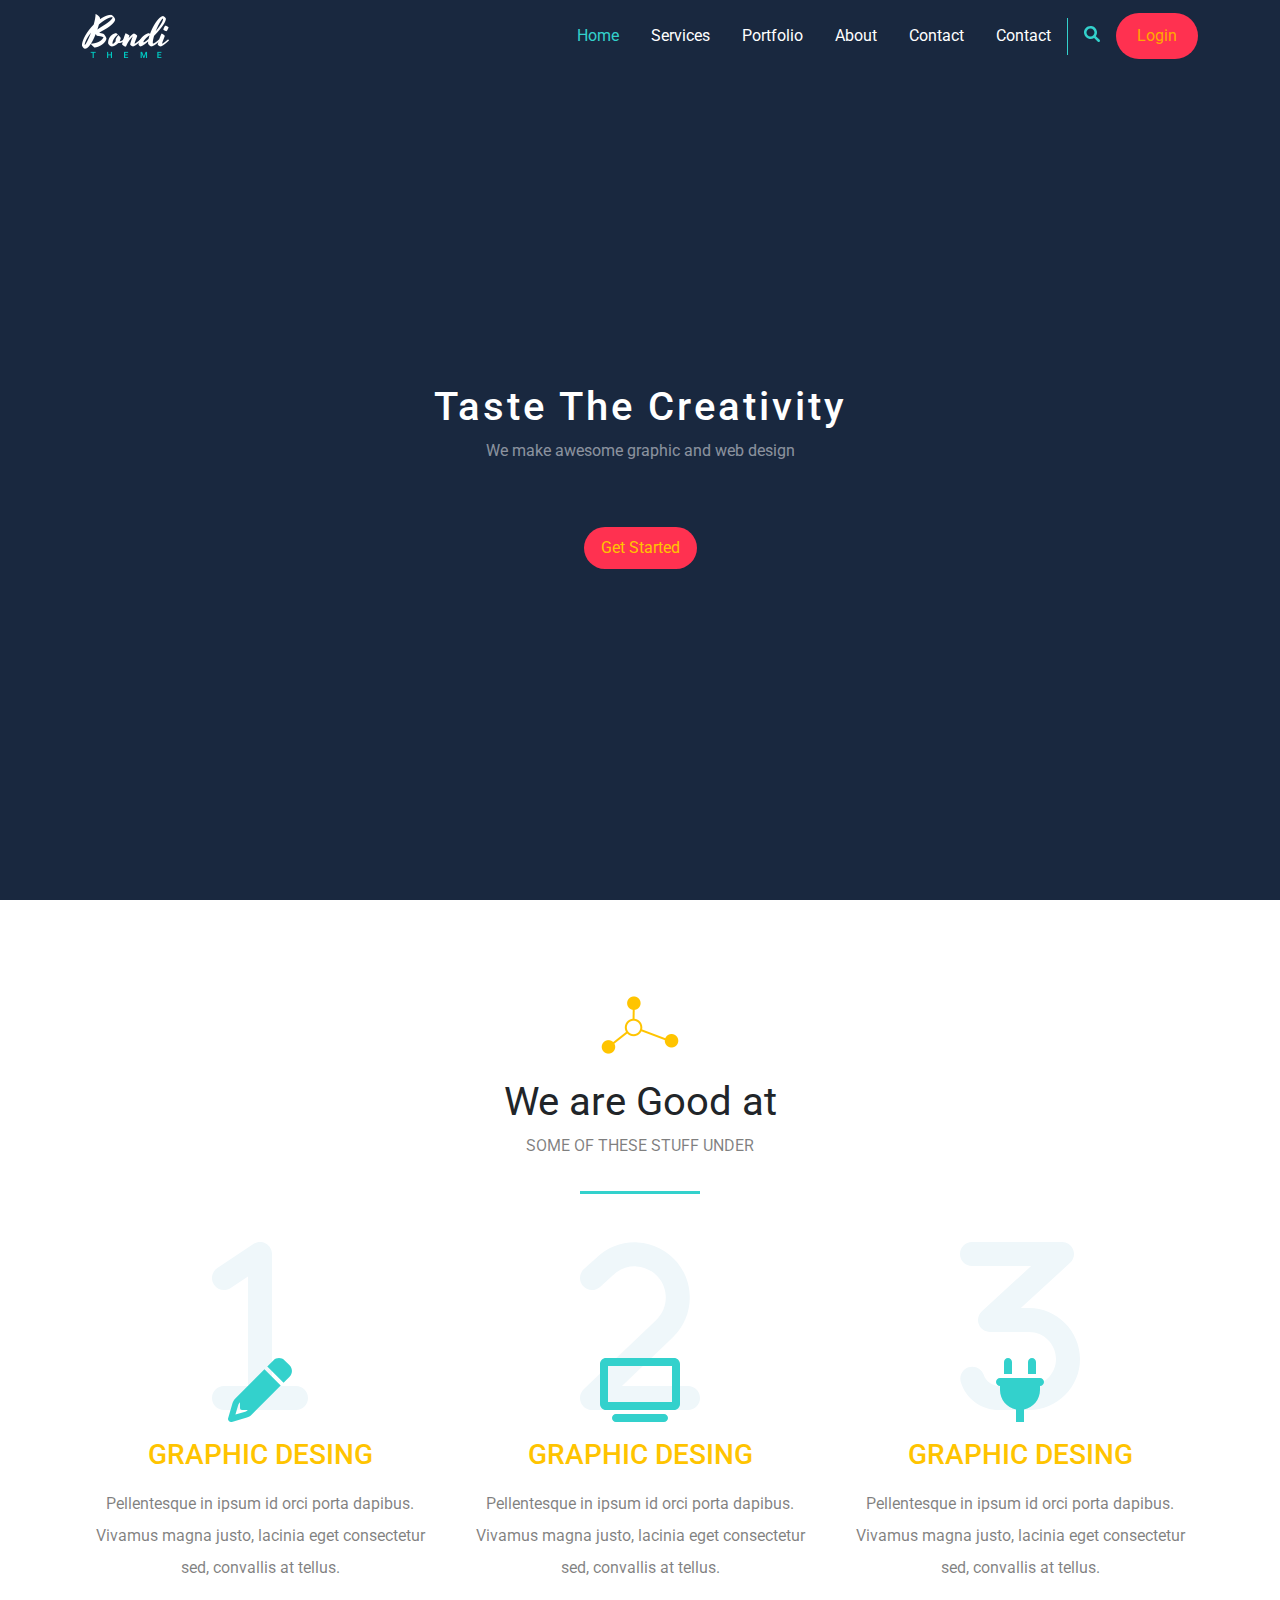
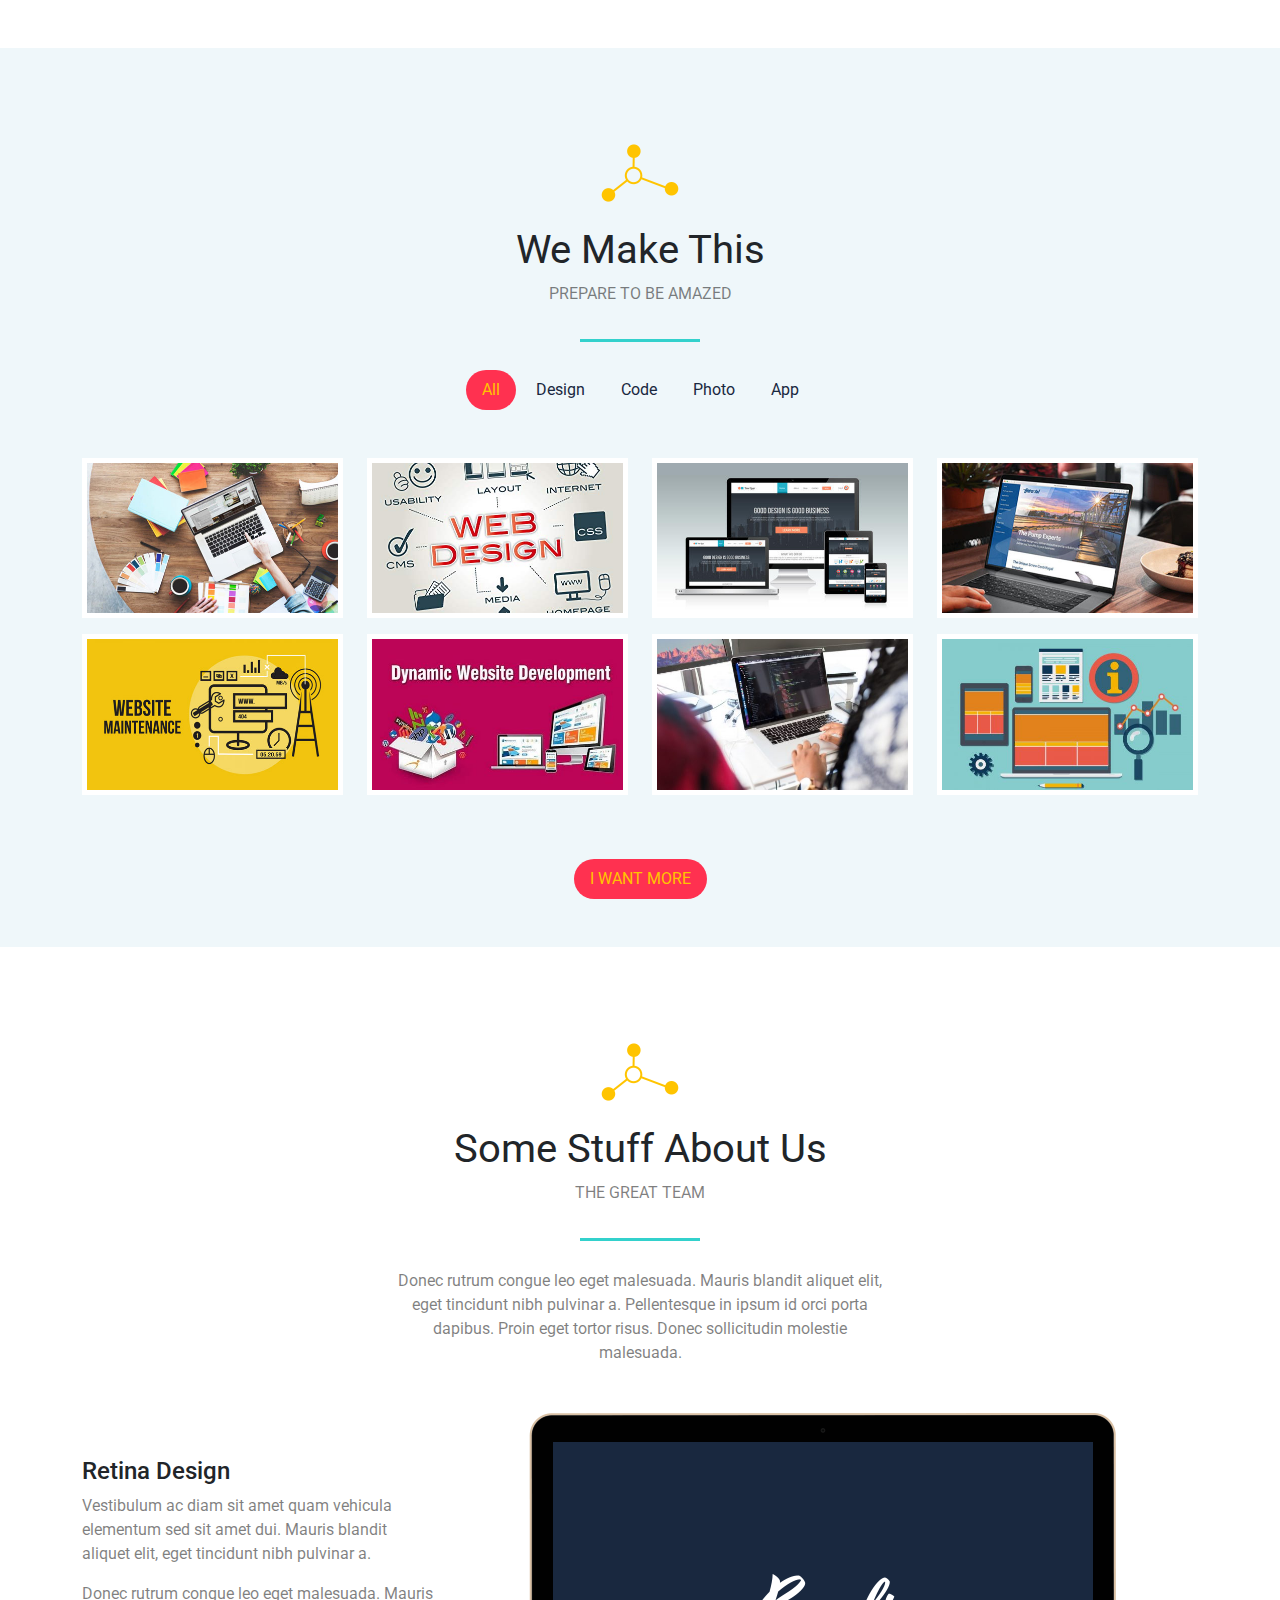
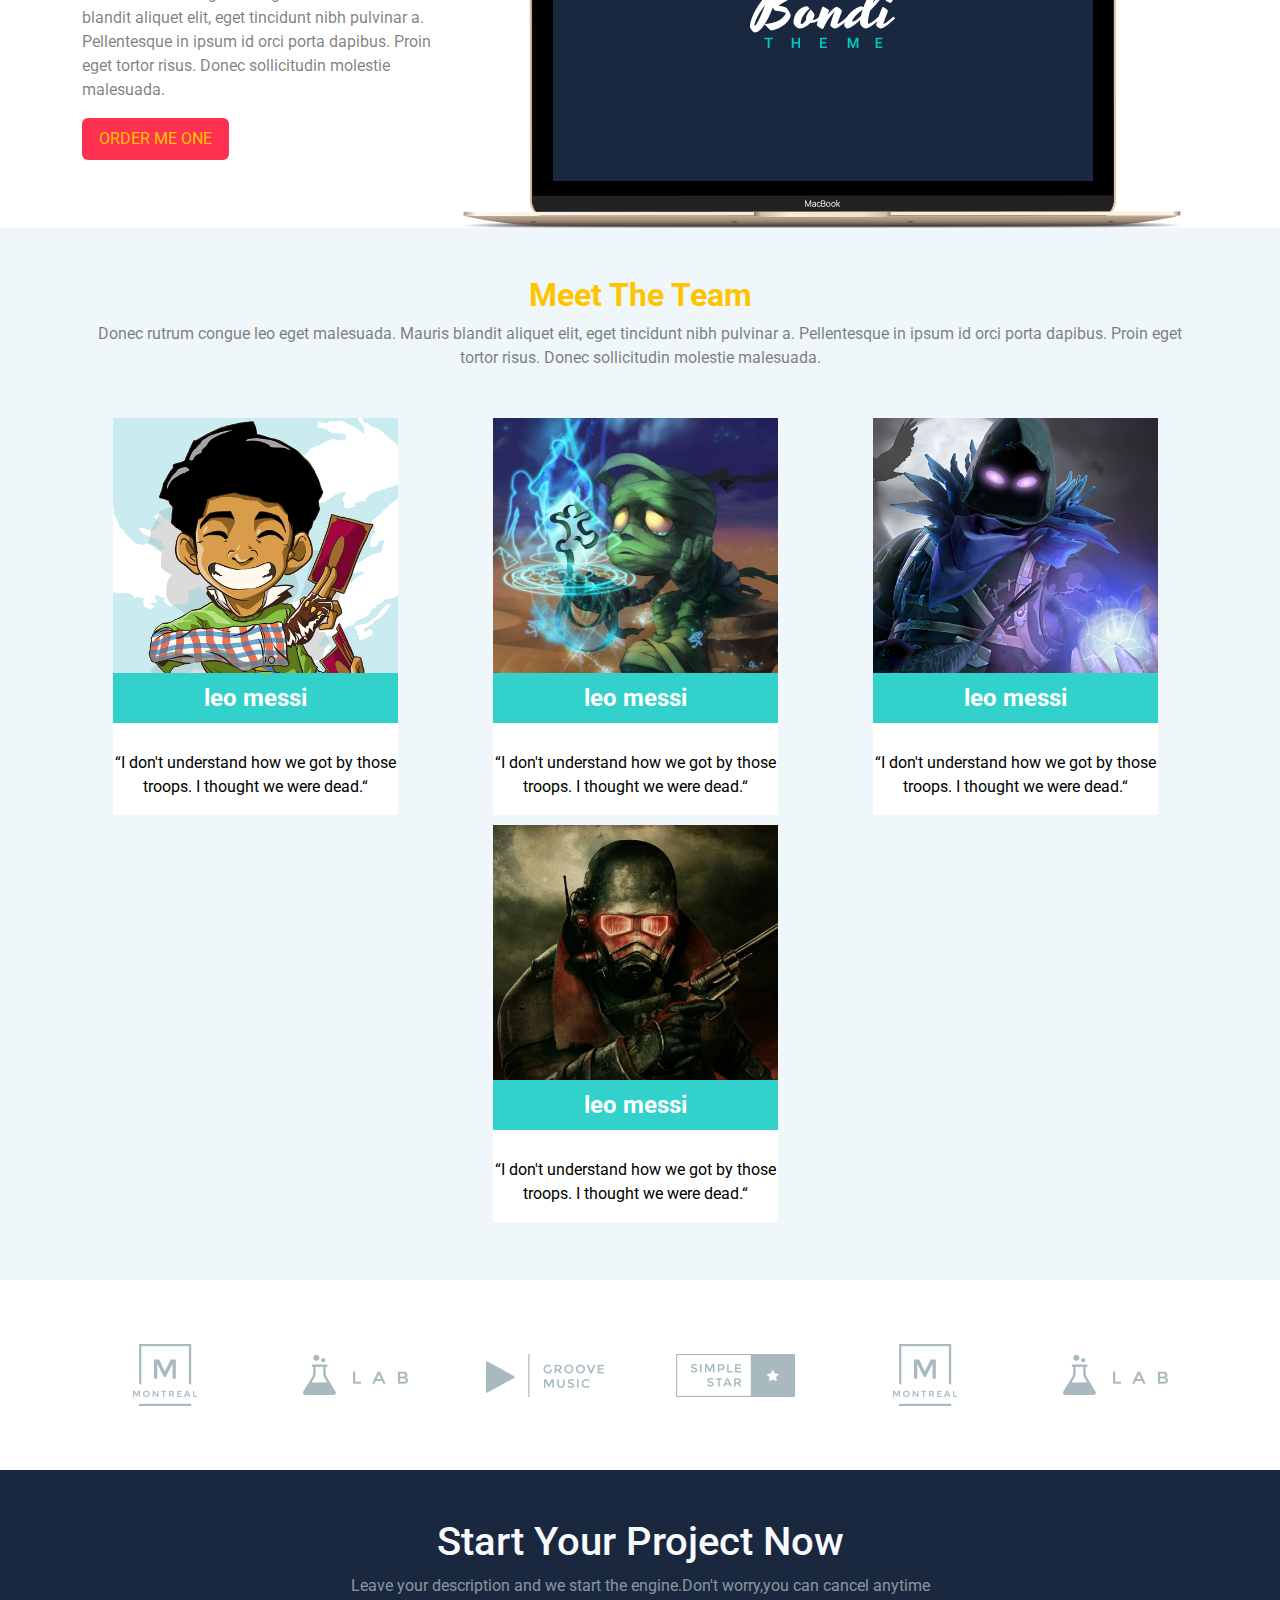
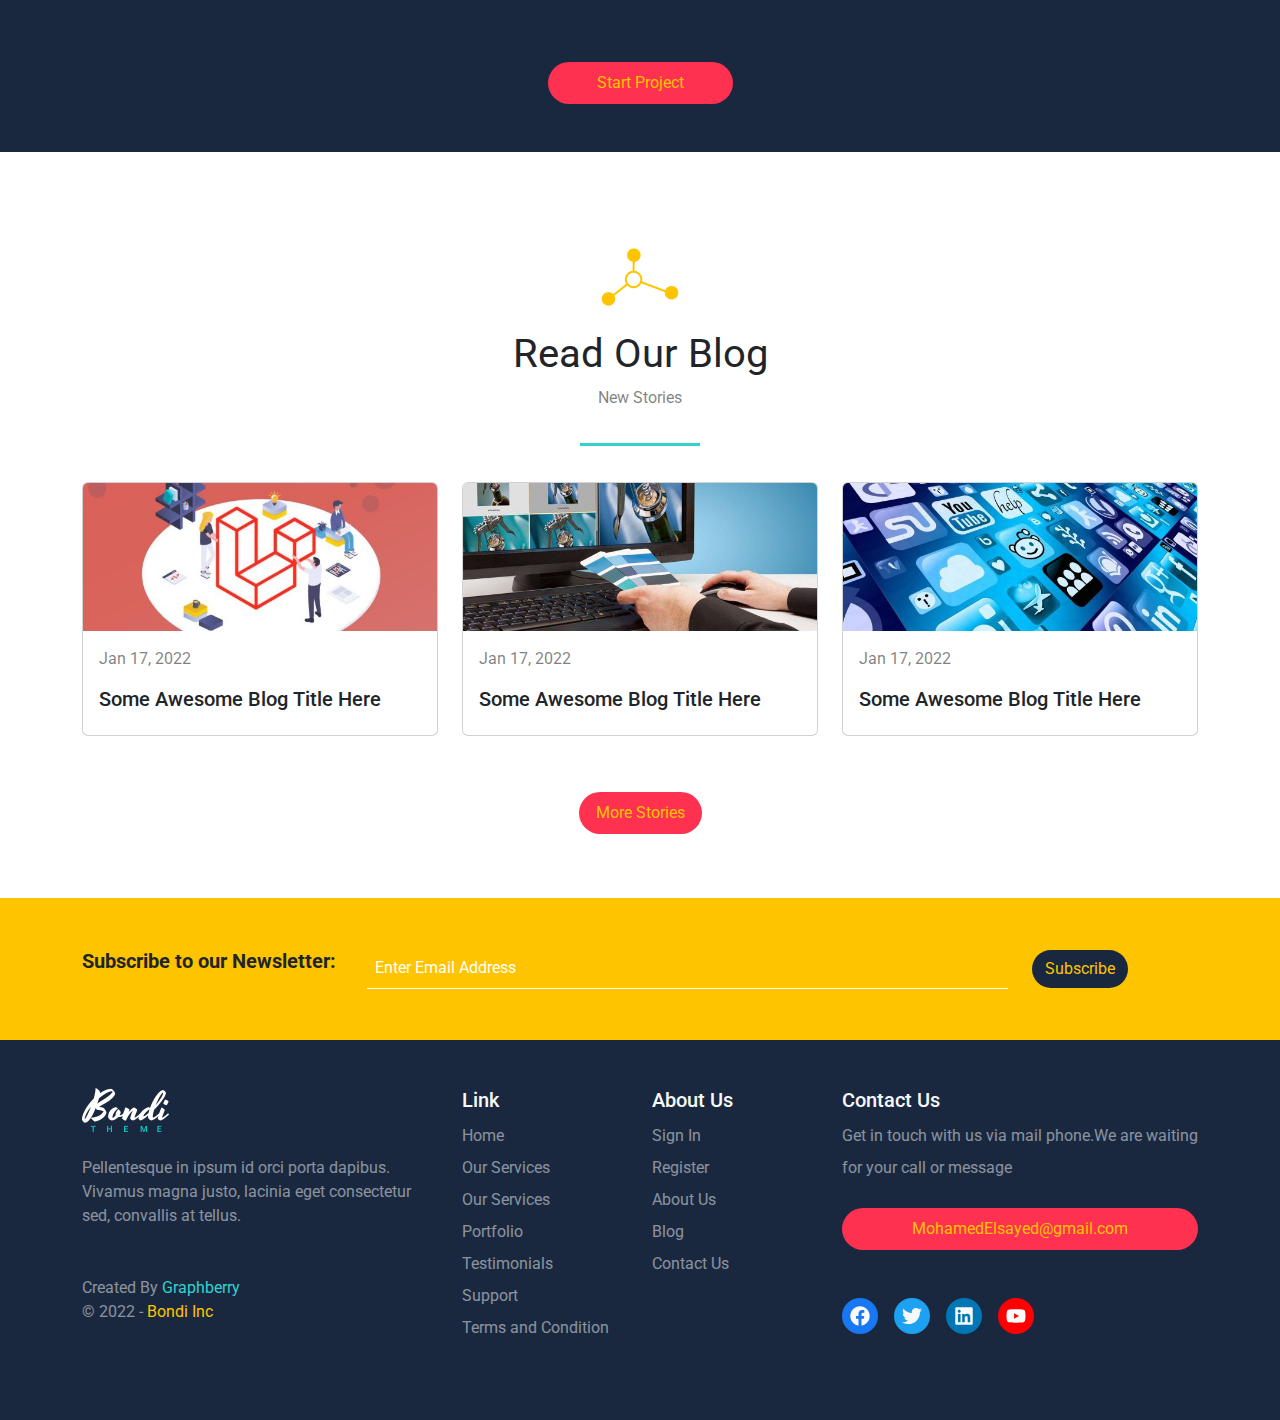
<file: Bondi design/index.html>
<!DOCTYPE html>
<html lang="en">
  <head>
    <meta charset="UTF-8" />
    <meta http-equiv="X-UA-Compatible" content="IE=edge" />
    <meta name="viewport" content="width=device-width, initial-scale=1.0" />
    <!-- Include Bootstrap-->
    <link rel="stylesheet" href="css/bootstrap.min.css" />
    <!--include font awsome-->
    <link rel="stylesheet" href="css/all.min.css" />
    <!--Include custom style-->
    <link rel="stylesheet" href="css/style.css" />
    <!-- Google fonts -->
    <link rel="preconnect" href="https://fonts.googleapis.com" />
    <link rel="preconnect" href="https://fonts.gstatic.com" crossorigin />
    <link
      href="https://fonts.googleapis.com/css2?family=Roboto:wght@100;300;400;500&display=swap"
      rel="stylesheet"
    />
    <title>Bondi</title>
  </head>
  <body>
    <!--Start Navbar-->
    <nav class="navbar navbar-expand-lg navbar-dark sticky-top">
      <div class="container">
        <a class="navbar-brand" href="#">
          <img src="images/logo.png" alt="" />
        </a>
        <button
          class="navbar-toggler"
          type="button"
          data-bs-toggle="collapse"
          data-bs-target="#main"
          aria-controls="main"
          aria-expanded="false"
          aria-label="Toggle navigation"
        >
          <i class="fa-solid fa-bars"></i>
        </button>
        <div class="collapse navbar-collapse" id="main">
          <ul class="navbar-nav ms-auto mb-2 mb-lg-0">
            <li class="nav-item">
              <a class="nav-link p-lg-3 active" aria-current="page" href="#"
                >Home</a
              >
            </li>
            <li class="nav-item">
              <a class="nav-link p-2 p-lg-3" href="#">Services</a>
            </li>
            <li class="nav-item">
              <a class="nav-link p-2 p-lg-3" href="#">Portfolio</a>
            </li>
            <li class="nav-item">
              <a class="nav-link p-2 p-lg-3" href="#">About</a>
            </li>
            <li class="nav-item">
              <a class="nav-link p-2 p-lg-3" href="#">Contact</a>
            </li>
            <li class="nav-item">
              <a class="nav-link p-2 p-lg-3" href="#">Contact</a>
            </li>
          </ul>
          <div class="search ps-2 pe-2 d-none d-lg-block">
            <i class="fa-solid p-2 fa-magnifying-glass"></i>
          </div>
          <div class="btn main-btn rounded-pill login">Login</div>
        </div>
      </div>
    </nav>
    <!--End Navbar-->
    <!-- Start Landing -->
    <div class="landing">
      <h1>Taste The Creativity</h1>
      <p class="text-white-50">We make awesome graphic and web design</p>
      <div class="btn main-btn rounded-pill mt-5">Get Started</div>
    </div>
    <!-- END Landing -->
    <!--Start Featured-->
    <div class="feaures text-center pt-5 pb-5">
      <div class="container">
        <div
          class="title d-flex justify-content-center align-items-center mt-5 mb-5 position-relative"
        >
          <div>
            <img src="images/title.png" class="mb-4" alt="" />
            <h1 class="fw-normal">We are Good at</h1>
            <p class="text-black-50">SOME OF THESE STUFF UNDER</p>
          </div>
        </div>
        <div class="row">
          <div class="col-lg-4 col-md-6 col-12">
            <div class="icon-holder position-relative">
              <i class="fa-solid fa-1 position-absolute bottom-0 number"></i>
              <i class="fa-solid fa-pencil position-absolute bottom-0 pen"></i>
            </div>
            <h3 class="mt-3 mb-3 text-uppercase">Graphic Desing</h3>
            <p class="text-black-50 lh-lg">
              Pellentesque in ipsum id orci porta dapibus. Vivamus magna justo,
              lacinia eget consectetur sed, convallis at tellus.
            </p>
          </div>
          <div class="col-lg-4 col-md-6 col-12">
            <div class="icon-holder position-relative">
              <i class="fa-solid fa-2 position-absolute bottom-0 number"></i>
              <i class="fa-solid fa-tv position-absolute bottom-0 pen"></i>
            </div>
            <h3 class="mt-3 mb-3 text-uppercase">Graphic Desing</h3>
            <p class="text-black-50 lh-lg">
              Pellentesque in ipsum id orci porta dapibus. Vivamus magna justo,
              lacinia eget consectetur sed, convallis at tellus.
            </p>
          </div>
          <div class="col-lg-4 col-md-6 col-12">
            <div class="icon-holder position-relative">
              <i class="fa-solid fa-3 position-absolute bottom-0 number"></i>
              <i class="fa-solid fa-plug position-absolute bottom-0 pen"></i>
            </div>
            <h3 class="mt-3 mb-3 text-uppercase">Graphic Desing</h3>
            <p class="text-black-50 lh-lg">
              Pellentesque in ipsum id orci porta dapibus. Vivamus magna justo,
              lacinia eget consectetur sed, convallis at tellus.
            </p>
          </div>
        </div>
      </div>
    </div>
    <!--End Features-->
    <!--Start Products-->
    <div class="products text-center pt-5 pb-5">
      <div class="container">
        <div
          class="title d-flex justify-content-center align-items-center mt-5 mb-5 position-relative"
        >
          <div>
            <img src="images/title.png" class="mb-4" alt="" />
            <h1 class="fw-normal">We Make This</h1>
            <p class="text-black-50">PREPARE TO BE AMAZED</p>
          </div>
        </div>
        <div>
          <a class="btn main-btn rounded-pill mb-5 active">All</a>
          <a class="btn main-btn rounded-pill mb-5">Design</a>
          <a class="btn main-btn rounded-pill mb-5">Code</a>
          <a class="btn main-btn rounded-pill mb-5">Photo</a>
          <a class="btn main-btn rounded-pill mb-5">App</a>
        </div>
        <div class="row">
          <div class="col-lg-3 col-md-4 col-sm-6 col-12 mb-3">
            <div class="box bg-white" data-work="Application">
              <img src="images/work-01.jpg" class="img-fluid" alt="" />
            </div>
          </div>

          <div class="col-lg-3 col-md-4 col-sm-6 col-12 mb-3">
            <div class="box bg-white" data-work="Application">
              <img src="images/work-02.jpg" class="img-fluid" alt="" />
            </div>
          </div>
          <div class="col-lg-3 col-md-4 col-sm-6 col-12 mb-3">
            <div class="box bg-white" data-work="Application">
              <img src="images/work-03.jpg" class="img-fluid" alt="" />
            </div>
          </div>
          <div class="col-lg-3 col-md-4 col-sm-6 col-12 mb-3">
            <div class="box bg-white" data-work="Application">
              <img src="images/work-04.jpg" class="img-fluid" alt="" />
            </div>
          </div>
          <div class="col-lg-3 col-md-4 col-sm-6 col-12 mb-3">
            <div class="box bg-white" data-work="Application">
              <img src="images/work-05.jpg" class="img-fluid" alt="" />
            </div>
          </div>
          <div class="col-lg-3 col-md-4 col-sm-6 col-12 mb-3">
            <div class="box bg-white" data-work="Application">
              <img src="images/work-06.jpg" class="img-fluid" alt="" />
            </div>
          </div>
          <div class="col-lg-3 col-md-4 col-sm-6 col-12 mb-3">
            <div class="box bg-white" data-work="Application">
              <img src="images/work-07.jpg" class="img-fluid" alt="" />
            </div>
          </div>
          <div class="col-lg-3 col-md-4 col-sm-6 col-12 mb-3">
            <div class="box bg-white" data-work="Application">
              <img src="images/work-08.jpg" class="img-fluid" alt="" />
            </div>
          </div>
        </div>
        <div class="mt-5 more">
          <a class="btn main-btn rounded-pill text-uppercase">I WANT MORE</a>
        </div>
      </div>
    </div>
    <!--End Products-->
    <!--Start Staff-->
    <div class="staff pt-5">
      <div class="container">
        <div
          class="title d-flex justify-content-center align-items-center mt-5 mb-5 position-relative text-center"
        >
          <div>
            <img src="images/title.png" class="mb-4" alt="" />
            <h1 class="fw-normal">Some Stuff About Us</h1>
            <p class="text-black-50">THE GREAT TEAM</p>
          </div>
        </div>
        <p class="describtion mb-5 text-center text-black-50 m-auto">
          Donec rutrum congue leo eget malesuada. Mauris blandit aliquet elit,
          eget tincidunt nibh pulvinar a. Pellentesque in ipsum id orci porta
          dapibus. Proin eget tortor risus. Donec sollicitudin molestie
          malesuada.
        </p>
        <div class="row align-items-center">
          <div class="mb-4 col-lg-4 text-center text-md-start">
            <div class="text">
              <h4>Retina Design</h4>
              <p class="text-black-50">
                Vestibulum ac diam sit amet quam vehicula elementum sed sit amet
                dui. Mauris blandit aliquet elit, eget tincidunt nibh pulvinar
                a.
              </p>
              <p class="text-black-50">
                Donec rutrum congue leo eget malesuada. Mauris blandit aliquet
                elit, eget tincidunt nibh pulvinar a. Pellentesque in ipsum id
                orci porta dapibus. Proin eget tortor risus. Donec sollicitudin
                molestie malesuada.
              </p>
            </div>
            <a id="orderMe" class="btn main-btn rounded-pil">ORDER ME ONE</a>
          </div>
          <div class="col-lg-8">
            <img src="images/laptop.png" class="img-fluid" alt="" />
          </div>
        </div>
      </div>
    </div>
    <!--End Staff-->
    <!--Start Team-->
    <div class="team pt-5 pb-5 text-center">
      <div class="container">
        <h2>Meet The Team</h2>
        <p class="text-black-50">
          Donec rutrum congue leo eget malesuada. Mauris blandit aliquet elit,
          eget tincidunt nibh pulvinar a. Pellentesque in ipsum id orci porta
          dapibus. Proin eget tortor risus. Donec sollicitudin molestie
          malesuada.
        </p>
        <div class="row mt-5 justify-content-around">
          <div class="box col-lg-3 col-md-6">
            <div class="img mb-5" data-team="leo messi">
              <img src="images/team-1.png" class="img-fluid" alt="" />
            </div>
            <div class="text">
              <p class="text-black">
                “I don't understand how we got by those troops. I thought we
                were dead.“
              </p>
            </div>
          </div>
          <div class="box col-lg-3 col-md-6">
            <div class="img mb-5" data-team="leo messi">
              <img src="images/team-2.png" class="img-fluid" alt="" />
            </div>
            <div class="text">
              <p class="text-black">
                “I don't understand how we got by those troops. I thought we
                were dead.“
              </p>
            </div>
          </div>
          <div class="box col-lg-3 col-md-6">
            <div class="img mb-5" data-team="leo messi">
              <img src="images/team-3.png" class="img-fluid" alt="" />
            </div>
            <div class="text">
              <p class="text-black">
                “I don't understand how we got by those troops. I thought we
                were dead.“
              </p>
            </div>
          </div>
          <div class="box col-lg-3 col-md-6">
            <div class="img mb-5" data-team="leo messi">
              <img src="images/team-4.png" class="img-fluid" alt="" />
            </div>
            <div class="text">
              <p class="text-black">
                “I don't understand how we got by those troops. I thought we
                were dead.“
              </p>
            </div>
          </div>
        </div>
      </div>
    </div>
    <!--End Team-->
    <!--Start techs-->
    <div class="tech pt-5 pb-5 text-center">
      <div class="container">
        <div class="row align-items-center">
          <div class="col-sm-6 col-md-4 col-lg-2 mt-3 mb-3">
            <img src="images/tech-1.png" class="img-fluid" alt="" />
          </div>
          <div class="col-sm-6 col-md-4 col-lg-2 mt-3 mb-3">
            <img src="images/tech-2.png" class="img-fluid" alt="" />
          </div>
          <div class="col-sm-6 col-md-4 col-lg-2 mt-3 mb-3">
            <img src="images/tech-3.png" class="img-fluid" alt="" />
          </div>
          <div class="col-sm-6 col-md-4 col-lg-2 mt-3 mb-3">
            <img src="images/tech-4.png" class="img-fluid" alt="" />
          </div>
          <div class="col-sm-6 col-md-4 col-lg-2 mt-3 mb-3">
            <img src="images/tech-1.png" class="img-fluid" alt="" />
          </div>
          <div class="col-sm-6 col-md-4 col-lg-2 mt-3 mb-3">
            <img src="images/tech-2.png" class="img-fluid" alt="" />
          </div>
        </div>
      </div>
    </div>
    <!--END techs-->
    <!--Start project-->
    <div class="project text-center pt-5 pb-5">
      <h1 class="text-light">Start Your Project Now</h1>
      <p class="text-white-50">
        Leave your description and we start the engine.Don't worry,you can
        cancel anytime
      </p>
      <a href="#" class="btn main-btn rounded-pill mt-5 ps-5 pe-5"
        >Start Project</a
      >
    </div>
    <!--End project-->

    <!--Start Blog-->
    <div class="blog pt-5 pb-5">
      <div
        class="title d-flex justify-content-center align-items-center mt-5 mb-5 position-relative text-center"
      >
        <div>
          <img src="images/title.png" class="mb-4" alt="" />
          <h1 class="fw-normal">Read Our Blog</h1>
          <p class="text-black-50">New Stories</p>
        </div>
      </div>
      <div class="container">
        <div class="row">
          <div class="col-lg-4 col-md-6 col-12 mt-2 mb-2">
            <div class="card">
              <img src="images/blog-1.jpg" class="card-img-top" alt="..." />
              <div class="card-body">
                <span class="text-black-50">Jan 17, 2022</span>
                <h5 class="card-title mt-3">Some Awesome Blog Title Here</h5>
              </div>
            </div>
          </div>
          <div class="col-lg-4 col-md-6 col-12 mt-2 mb-2">
            <div class="card">
              <img src="images/blog-2.jpg" class="card-img-top" alt="..." />
              <div class="card-body">
                <span class="text-black-50">Jan 17, 2022</span>
                <h5 class="card-title mt-3">Some Awesome Blog Title Here</h5>
              </div>
            </div>
          </div>
          <div class="col-lg-4 col-md-6 col-12 mt-2 mb-2">
            <div class="card">
              <img src="images/blog-3.jpg" class="card-img-top" alt="..." />
              <div class="card-body">
                <span class="text-black-50">Jan 17, 2022</span>
                <h5 class="card-title mt-3">Some Awesome Blog Title Here</h5>
              </div>
            </div>
          </div>
        </div>
        <div class="d-flex justify-content-center mb-3 mt-5">
          <a href="#" class="btn main-btn rounded-pill">More Stories</a>
        </div>
      </div>
    </div>
    <!--End Blog-->
    <!--Start Subscribe-->
    <div class="subscribe pt-5 pb-5 text-center text-md-start">
      <div class="container">
        <div class="row align-items-center">
          <div class="col-md-6 col-lg-3">
            <div class="fw-bold fs-5 mb-3">Subscribe to our Newsletter:</div>
          </div>
          <div class="col-md-6 col-lg-7" id="inputm">
            <input
              type="email"
              placeholder="Enter Email Address"
              class="w-100 text-light bg-transparent p-2"
            />
          </div>
          <div class="col-md-6 col-lg-2">
            <input type="submit" value="Subscribe" class="btn rounded-pill" />
          </div>
        </div>
      </div>
    </div>
    <!--End Subscribe-->
    <!--Start Footer-->
    <div class="footer pt-5 pb-5 text-center text-md-start text-white-50">
      <div class="container">
        <div class="row">
          <div class="col-md-6 col-lg-4">
            <div class="info mb-5">
              <img src="images/logo.png" class="mb-4" alt="" />
              <p class="mb-5">
                Pellentesque in ipsum id orci porta dapibus. Vivamus magna
                justo, lacinia eget consectetur sed, convallis at tellus.
              </p>
              <p>
                Created By <span class="Graphberry">Graphberry</span> <br />©
                2022 -
                <span id="bondi">Bondi Inc</span>
              </p>
            </div>
          </div>
          <div class="col-md-6 col-lg-2">
            <h5 class="text-light">Link</h5>
            <ul class="list-unstyled lh-lg">
              <li>Home</li>
              <li>Our Services</li>
              <li>Our Services</li>
              <li>Portfolio</li>
              <li>Testimonials</li>
              <li>Support</li>
              <li>Terms and Condition</li>
            </ul>
          </div>
          <div class="col-md-6 col-lg-2">
            <h5 class="text-light">About Us</h5>
            <ul class="list-unstyled lh-lg">
              <li>Sign In</li>
              <li>Register</li>
              <li>About Us</li>
              <li>Blog</li>
              <li>Contact Us</li>
            </ul>
          </div>
          <div class="col-md-6 col-lg-4">
            <h5 class="text-light">Contact Us</h5>
            <p class="lh-lg mb-4">
              Get in touch with us via mail phone.We are waiting for your call
              or message
            </p>
            <a href="#" class="btn main-btn w-100 rounded-pill"
              >MohamedElsayed@gmail.com</a
            >
            <ul class="d-flex list-unstyled mt-5 gap-3">
              <li>
                <a href="#" class="d-block text-light">
                  <i
                    class="fa-brands fa-facebook fa-lg facebook rounded-circle p-2"
                  ></i>
                </a>
              </li>
              <li>
                <a href="#" class="d-block text-light">
                  <i
                    class="fa-brands fa-twitter fa-lg twitter rounded-circle p-2"
                  ></i>
                </a>
              </li>
              <li>
                <a href="#" class="d-block text-light">
                  <i
                    class="fa-brands fa-linkedin fa-lg linkedin rounded-circle p-2"
                  ></i>
                </a>
              </li>
              <li>
                <a href="#" class="d-block text-light">
                  <i
                    class="fa-brands fa-youtube fa-lg youtube rounded-circle p-2"
                  ></i>
                </a>
              </li>
            </ul>
          </div>
        </div>
      </div>
    </div>
    <!--End Footer-->
    <!--Include bootstrap , font awsome JS files-->
    <script src="js/bootstrap.bundle.min.js"></script>
    <script src="js/all.min.js"></script>
  </body>
</html>
</file>
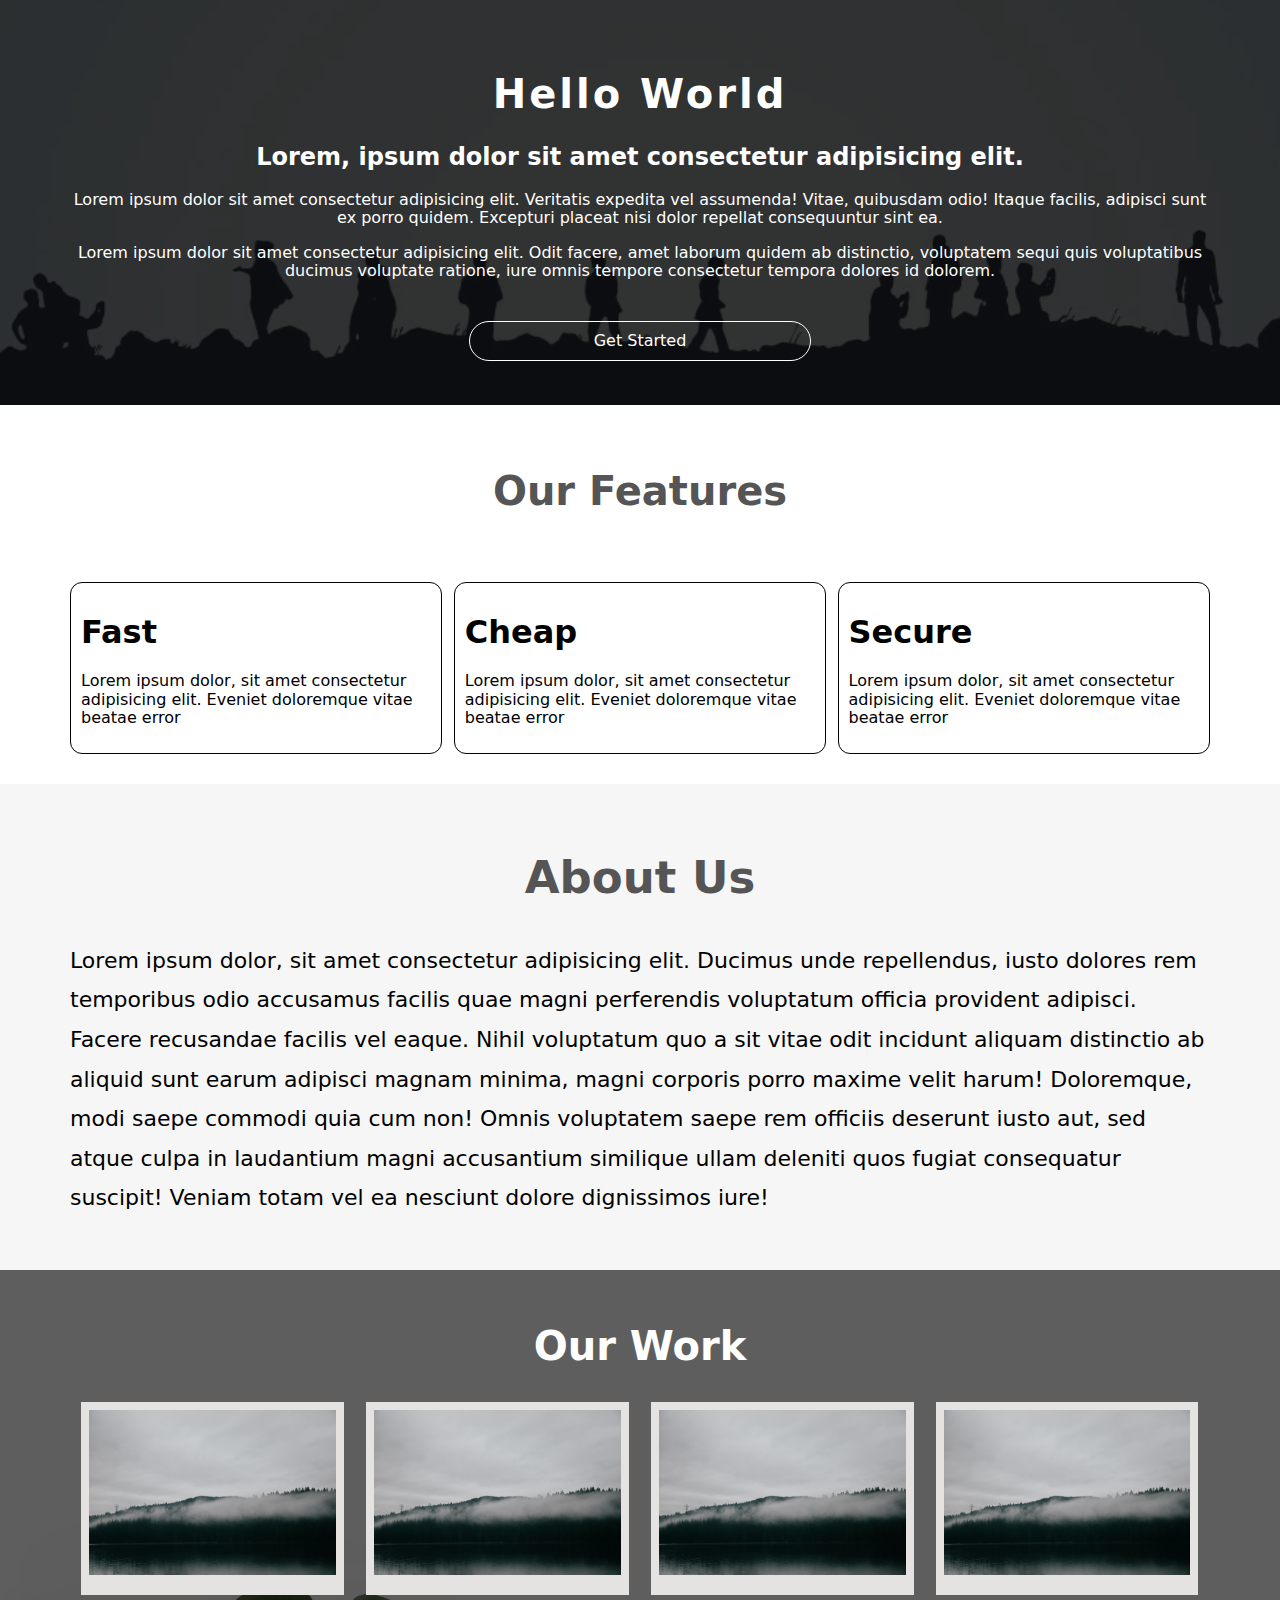
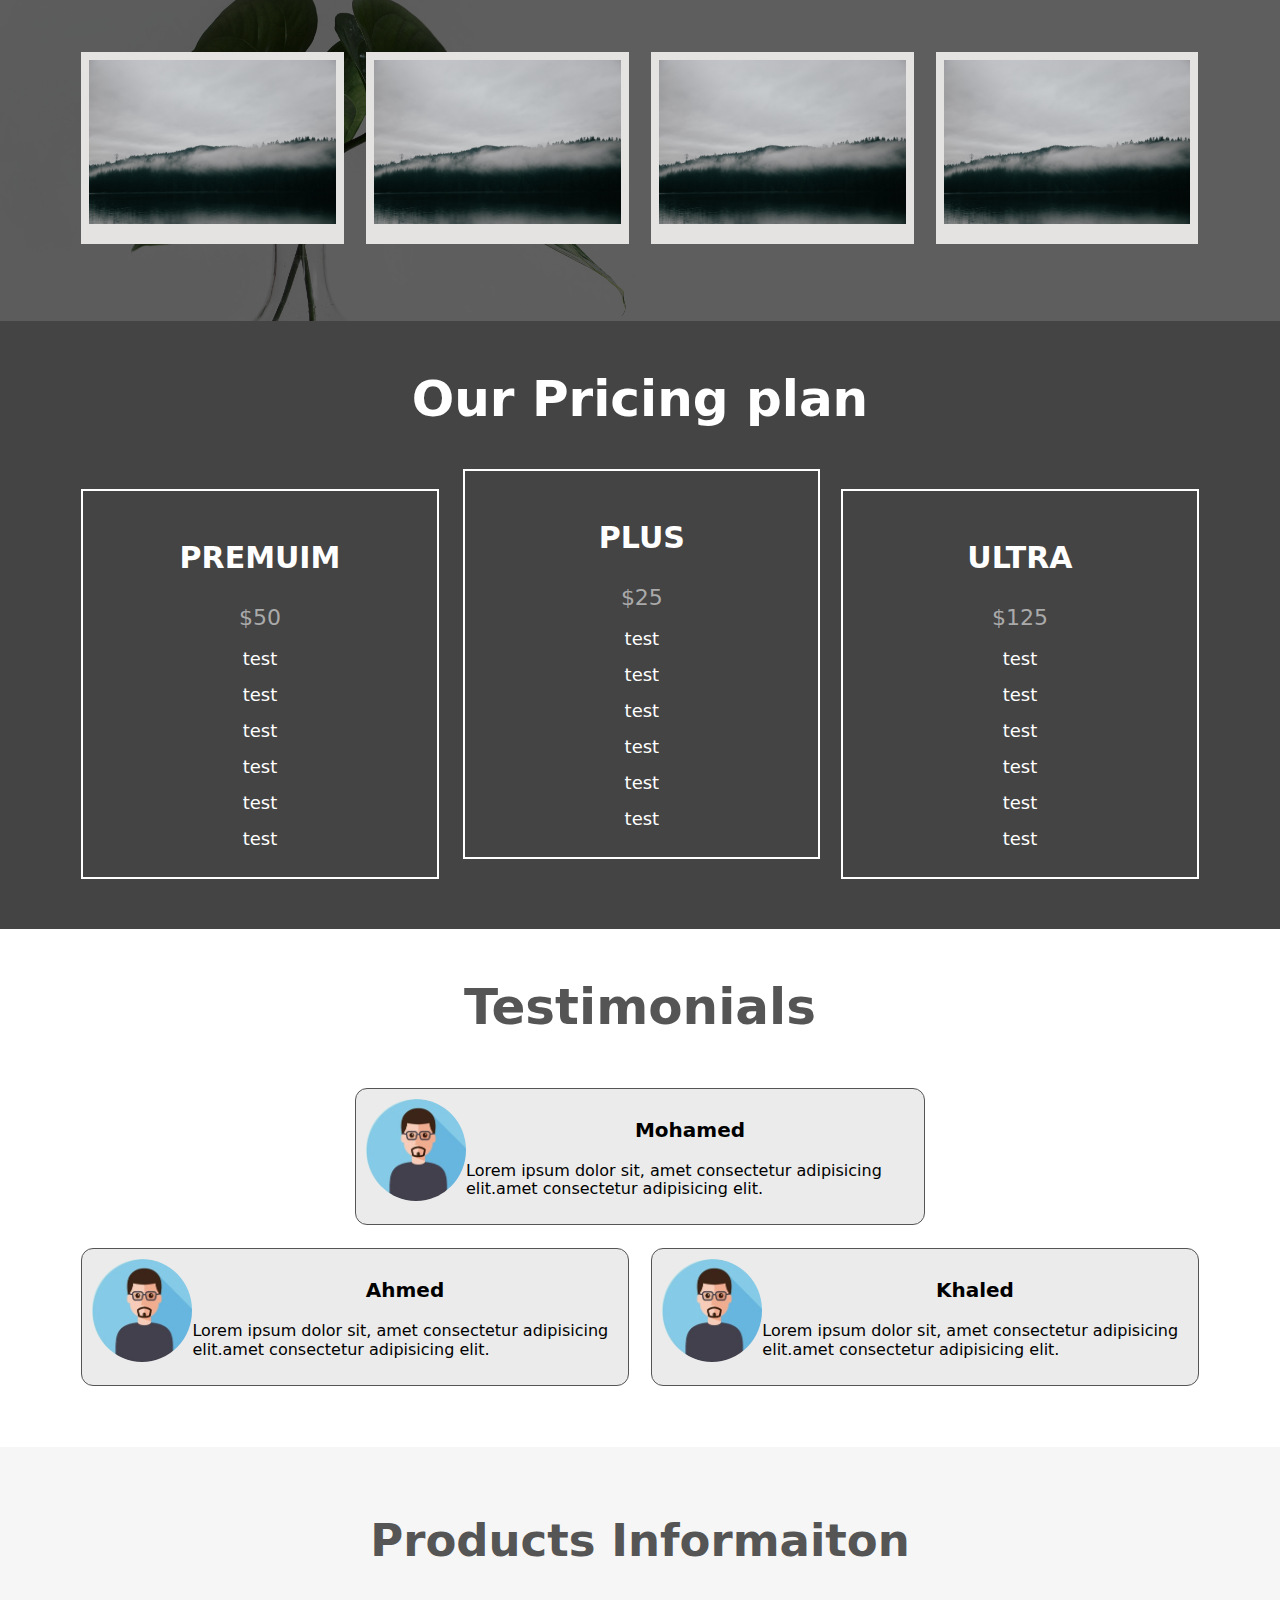
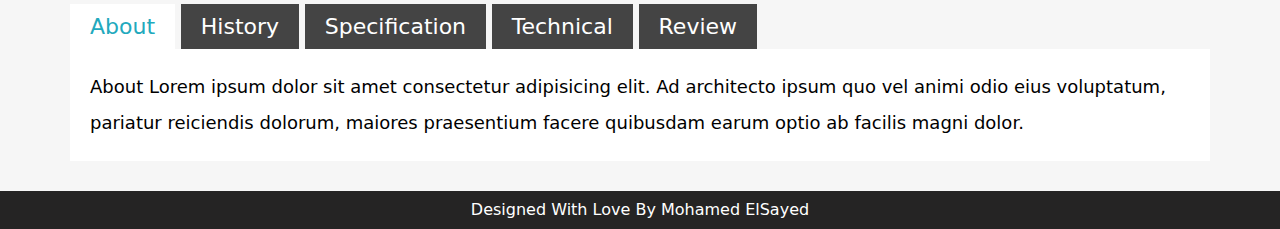
<file: Responsive web design [no frame-work]/index.html>
<!DOCTYPE html>
<html lang="en">
  <head>
    <meta charset="UTF-8" />
    <meta http-equiv="X-UA-Compatible" content="IE=edge" />
    <meta name="viewport" content="width=device-width, initial-scale=1.0" />
    <link rel="stylesheet" href="css/normalize.css" />
    <link rel="stylesheet" href="css/font-awesome.min.css" />
    <link rel="stylesheet" href="css/style.css" />
    <title>Responsive</title>
  </head>
  <body>
    <div class="header">
      <div class="overlay align-center">
        <div class="container">
          <h1>Hello World</h1>
          <h2>Lorem, ipsum dolor sit amet consectetur adipisicing elit.</h2>
          <p>
            Lorem ipsum dolor sit amet consectetur adipisicing elit. Veritatis
            expedita vel assumenda! Vitae, quibusdam odio! Itaque facilis,
            adipisci sunt ex porro quidem. Excepturi placeat nisi dolor repellat
            consequuntur sint ea.
          </p>
          <p>
            Lorem ipsum dolor sit amet consectetur adipisicing elit. Odit
            facere, amet laborum quidem ab distinctio, voluptatem sequi quis
            voluptatibus ducimus voluptate ratione, iure omnis tempore
            consectetur tempora dolores id dolorem.
          </p>
          <div class="start">Get Started</div>
        </div>
      </div>
    </div>
    <div class="features">
      <div class="container">
        <h2 class="h1 text-center">Our Features</h2>

        <div class="feat-box float-lf">
          <h1>Fast</h1>
          <p>
            Lorem ipsum dolor, sit amet consectetur adipisicing elit. Eveniet
            doloremque vitae beatae error
          </p>
        </div>
        <div class="feat-box float-lf">
          <h1>Cheap</h1>
          <p>
            Lorem ipsum dolor, sit amet consectetur adipisicing elit. Eveniet
            doloremque vitae beatae error
          </p>
        </div>
        <div class="feat-box float-lf">
          <h1>Secure</h1>
          <p>
            Lorem ipsum dolor, sit amet consectetur adipisicing elit. Eveniet
            doloremque vitae beatae error
          </p>
        </div>
      </div>
      <div class="clearfix"></div>
    </div>
    <div class="about">
      <div class="container">
        <h2 class="h1 text-center">About Us</h2>
        <p class="rP">
          Lorem ipsum dolor, sit amet consectetur adipisicing elit. Ducimus unde
          repellendus, iusto dolores rem temporibus odio accusamus facilis quae
          magni perferendis voluptatum officia provident adipisci. Facere
          recusandae facilis vel eaque. Nihil voluptatum quo a sit vitae odit
          incidunt aliquam distinctio ab aliquid sunt earum adipisci magnam
          minima, magni corporis porro maxime velit harum! Doloremque, modi
          saepe commodi quia cum non! Omnis voluptatem saepe rem officiis
          deserunt iusto aut, sed atque culpa in laudantium magni accusantium
          similique ullam deleniti quos fugiat consequatur suscipit! Veniam
          totam vel ea nesciunt dolore dignissimos iure!
        </p>
      </div>
    </div>
    <div class="our-work">
      <div class="overlay"></div>
      <div class="container">
        <h2 class="h1 text-center">Our Work</h2>
        <div class="img float-lf">
          <img src="images/2.jpg" alt="" />
        </div>
        <div class="img float-lf">
          <img src="images/2.jpg" alt="" />
        </div>
        <div class="img float-lf">
          <img src="images/2.jpg" alt="" />
        </div>
        <div class="img float-lf">
          <img src="images/2.jpg" alt="" />
        </div>
        <div class="img float-lf">
          <img src="images/2.jpg" alt="" />
        </div>
        <div class="img float-lf">
          <img src="images/2.jpg" alt="" />
        </div>
        <div class="img float-lf">
          <img src="images/2.jpg" alt="" />
        </div>
        <div class="img float-lf">
          <img src="images/2.jpg" alt="" />
        </div>
        <div class="clearfix"></div>
      </div>
    </div>
    <div class="pricing-table text-center">
      <div class="container">
        <h2 class="h1">Our Pricing plan</h2>
        <div class="price-plan float-lf plus">
          <h3>plus</h3>
          <span class="pricing">$25</span>
          <ul class="classic-list">
            <li>test</li>
            <li>test</li>
            <li>test</li>
            <li>test</li>
            <li>test</li>
            <li>test</li>
          </ul>
        </div>
        <div class="price-plan float-lf premuim">
          <h3>Premuim</h3>
          <span class="pricing">$50</span>
          <ul class="classic-list">
            <li>test</li>
            <li>test</li>
            <li>test</li>
            <li>test</li>
            <li>test</li>
            <li>test</li>
          </ul>
        </div>
        <div class="price-plan float-lf ultimate">
          <h3>Ultra</h3>
          <span class="pricing">$125</span>
          <ul class="classic-list">
            <li>test</li>
            <li>test</li>
            <li>test</li>
            <li>test</li>
            <li>test</li>
            <li>test</li>
          </ul>
        </div>
      </div>
      <div class="clearfix"></div>
    </div>
    <div class="testimonials">
      <div class="container">
        <h2 class="h1 text-center">Testimonials</h2>
        <div class="person-ts float-lf">
          <div class="avatar float-lf">
            <img src="images/80.jpg" alt="" />
          </div>
          <h3>Mohamed</h3>
          <p>
            Lorem ipsum dolor sit, amet consectetur adipisicing elit.amet
            consectetur adipisicing elit.
          </p>
        </div>
        <div class="person-ts float-lf">
          <div class="avatar float-lf">
            <img src="images/80.jpg" alt="" />
          </div>
          <h3>Ahmed</h3>
          <p>
            Lorem ipsum dolor sit, amet consectetur adipisicing elit.amet
            consectetur adipisicing elit.
          </p>
        </div>
        <div class="person-ts float-lf">
          <div class="avatar float-lf">
            <img src="images/80.jpg" alt="" />
          </div>
          <h3>Khaled</h3>
          <p>
            Lorem ipsum dolor sit, amet consectetur adipisicing elit.amet
            consectetur adipisicing elit.
          </p>
        </div>
        <div class="clearfix"></div>
      </div>
    </div>
    <div class="information">
      <div class="container">
        <h2 class="h1 text-center">Products Informaiton</h2>
        <ul class="classic-list tap-list">
          <li data-class="Pabout" class="active">About</li>
          <li data-class="history">History</li>
          <li data-class="specification">Specification</li>
          <li data-class="technical">Technical</li>
          <li data-class="review">Review</li>
        </ul>
        <div class="info-content">
          <div class="Pabout">
            About Lorem ipsum dolor sit amet consectetur adipisicing elit. Ad
            architecto ipsum quo vel animi odio eius voluptatum, pariatur
            reiciendis dolorum, maiores praesentium facere quibusdam earum optio
            ab facilis magni dolor.
          </div>
          <div class="history">
            History Lorem ipsum dolor sit amet consectetur adipisicing elit.
            Consequuntur voluptatibus ut optio quod facilis animi molestias
            distinctio? Mollitia, ut quae hic exercitationem saepe voluptatibus
            animi labore, soluta, dignissimos adipisci temporibus!
          </div>
          <div class="specification">
            Specification Lorem ipsum dolor sit amet consectetur adipisicing
            elit. Consequuntur voluptatibus ut optio quod facilis animi
            molestias distinctio? Mollitia, ut quae hic exercitationem saepe
            voluptatibus animi labore, soluta, dignissimos adipisci temporibus!
          </div>
          <div class="technical">
            Technical Lorem ipsum dolor sit amet consectetur adipisicing elit.
            Consequuntur voluptatibus ut optio quod facilis animi molestias
            distinctio? Mollitia, ut quae hic exercitationem saepe voluptatibus
            animi labore, soluta, dignissimos adipisci temporibus!
          </div>
          <div class="review">
            Review Lorem ipsum dolor sit amet consectetur adipisicing elit.
            Consequuntur voluptatibus ut optio quod facilis animi molestias
            distinctio? Mollitia, ut quae hic exercitationem saepe voluptatibus
            animi labore, soluta, dignissimos adipisci temporibus!
          </div>
        </div>
      </div>
      <div class="clearfix"></div>
    </div>
    <div class="footer">Designed With Love By Mohamed ElSayed</div>
    <script src="js/jquery-3.6.0.min.js"></script>
    <script src="js/main.js"></script>
  </body>
</html>
</file>
<file: Bondi design/css/style.css>
:root {
  --dark-color: #19283f;
  --green-color: #33d1cc;
  --red-color: #ff3150;
  --yellow-color: #ffc400;
  --section-color: #eff7fa;
}
.main-btn,
.products .more .main-btn,
#orderMe {
  background-color: var(--red-color);
  color: var(--yellow-color);
  padding: 0.5rem 1rem;
}
.main-btn:hover,
.products .more .main-btn:hover,
#orderMe:hover {
  background-color: var(--red-color);
  color: black;
}
.products .main-btn {
  background-color: transparent;
  border: none;
  color: var(--dark-color);
}
.products .main-btn.active {
  background-color: var(--red-color);
  color: var(--yellow-color);
}
.products .main-btn:hover {
  color: var(--red-color);
}
.products .main-btn.active:hover {
  color: black;
}
body {
  font-family: "Roboto", "sans-serif";
  height: 2000px;
}
.navbar {
  background-color: var(--dark-color);
}
.navbar .navbar-nav .nav-link {
  color: white;
}
.navbar .navbar-nav .nav-link.active,
.navbar .navbar-nav .nav-link:hover,
.navbar .navbar-nav .nav-link:focus {
  color: var(--green-color);
}
.search {
  color: var(--green-color);
  border-left: 1px solid var(--green-color);
}
.login {
  padding: 10px 20px;
  color: rgb(255, 170, 0);
}
.navbar .navbar-toggler {
  color: white;
  border-color: white;
}
.navbar .navbar-toggler:focus {
  box-shadow: none;
}
.navbar .navbar-toggler[aria-expanded="true"] {
  border-color: var(--green-color);
}

/* Start Landing Design*/

.landing {
  width: 100%;
  min-height: calc(100vh - 72px);
  padding: 30px;
  padding-bottom: 50px;
  display: flex;
  flex-direction: column;
  align-items: center;
  justify-content: center;
  background-color: var(--dark-color);
}
.landing h1 {
  color: white;
  letter-spacing: 3px;
}

/* End Landing Design*/

.title::after {
  content: "";
  position: absolute;
  bottom: -20px;
  left: 50%;
  transform: translateX(-50%);
  width: 120px;
  height: 3px;
  background-color: var(--green-color);
}

/*Start Features*/

.feaures .icon-holder {
  height: 200px;
}
.feaures .icon-holder svg {
  left: 50%;
  transform: translateX(-50%);
}
.feaures .icon-holder .number {
  font-size: 12rem;
  color: var(--section-color);
}
.feaures .icon-holder .pen {
  color: var(--green-color);
  font-size: 4rem;
}
.feaures h3 {
  color: var(--yellow-color);
}
/*END Features*/
/*Start Products */
.products {
  background-color: var(--section-color);
}

.products .box {
  position: relative;
  padding: 5px;
  overflow: hidden;
}

.products .box::before {
  content: attr(data-work);
  position: absolute;

  width: calc(100% - 10px);
  height: calc(100% - 10px);
  background-color: rgb(51 209 204 / 76%);
  display: flex;
  justify-content: center;
  align-items: center;
  color: white;
  font-weight: bold;
  font-size: 1.5rem;
  transform: translateX(calc(-100% - 5px));
  transition: all 0.3s ease;
}
.products .box:hover::before {
  transform: translateX(0);
}
/*End Products */
/*Start Satff*/
.describtion {
  max-width: 500px;
}
/*End Satff*/
/*Start team*/
.team {
  background-color: var(--section-color);
}
.team h2 {
  color: var(--yellow-color);
  font-weight: bold;
}
.team .box {
  background-color: white;
  padding: 0;
  max-width: 290px;
  margin-right: 10px;
  margin-bottom: 10px;
}
.team .box .img {
  position: relative;
}
.team .box .img::after {
  content: attr(data-team);
  position: absolute;
  bottom: -20px;
  left: 0;
  width: 100%;
  height: 50px;
  background-color: var(--green-color);
  display: flex;
  justify-content: center;
  align-items: center;
  color: white;
  font-weight: bold;
  font-size: 1.5rem;
}
/*End team*/
/*Start project*/
.project {
  background-color: var(--dark-color);
}
/*End project*/
/* Start Subscribe*/
.subscribe {
  background-color: var(--yellow-color);
}
.subscribe input[type="email"] {
  border: none;
  border-bottom: 1px solid white;
}
.subscribe input[type="email"]:focus {
  outline: none;
}
.subscribe ::placeholder {
  color: white;
}
.subscribe input[type="submit"] {
  color: var(--yellow-color);
  background-color: var(--dark-color);
}

@media (max-width: 800px) {
  .subscribe .row {
    justify-content: center;
  }
  #inputm {
    margin: 5rem;
  }
}
/* END Subscribe*/
/*Start Footer*/
.footer {
  background-color: var(--dark-color);
}
#bondi {
  color: var(--yellow-color);
}
.Graphberry {
  color: var(--green-color);
}
.footer svg {
  width: 20px;
  height: 20px;
}
.facebook {
  background-color: #1877f2;
}
.twitter {
  background-color: #1da1f2;
}
.linkedin {
  background-color: #0077b5;
}
.youtube {
  background-color: #ff0000;
}
/* End Footer*/
</file>
<file: Responsive web design [no frame-work]/css/style.css>
* {
  box-sizing: border-box;
}

body {
  font-family: system-ui, -apple-system, BlinkMacSystemFont, "Segoe UI", Roboto,
    Oxygen, Ubuntu, Cantarell, "Open Sans", "Helvetica Neue", sans-serif;
}

/* Start Header */

.header {
  position: relative;
  width: 100%;
  min-height: 45vh;
  background: url("../images/fn-header-background.jpg") top center;
  background-size: cover;
}
.overlay {
  position: absolute;
  width: 100%;
  height: 100%;
  top: 0;
  left: 0%;
  background-color: rgba(0, 0, 0, 0.8);
  color: white;
  display: flex;
  flex-direction: column;
}
.overlay h1 {
  font-size: 40px;
  letter-spacing: 3px;
}
.header.overlay p {
  text-align: left;
  font-size: 16px;
}

.header .overlay .container .start {
  padding: 10px 20px;
  border-radius: 20px;
  color: white;
  border: 1px solid white;
  cursor: pointer;
  width: 30%;
  margin: 0 auto;
  margin-top: 40px;
  transition: all 0.3s ease;
}
.header .overlay .container .start:hover {
  background-color: white;
  color: black;
}
/* End Header */
/* Start Features*/
.features {
  padding: 30px 0;
}
.features .feat-box {
  padding: 10px;
  border: 1px solid black;
  border-radius: 12px;
  width: calc(98% / 3);
  margin-top: 3%;
}
.features .feat-box:not(:last-of-type) {
  margin-right: 1%;
}

.features .h1 {
  color: #555;
  font-size: 40px;
  text-align: center;
}

/* end Features*/

/* Start about us*/

.about {
  background-color: #f6f6f6;
  padding: 30px 0;
}
.about .h1 {
  font-size: 45px;
  color: #555;
}
/* End about us*/

/* Start galley */
.our-work {
  padding: 20px;
  background-image: url(../images/sarah-dorweiler-x2Tmfd1-SgA-unsplash.jpg);
  background-size: cover;
  position: relative;
}
.our-work .h1 {
  position: relative;
  z-index: 10;
  color: white;
  font-size: 40px;
}
.our-work .img {
  position: relative;
  width: calc(92% / 4);
  padding: 8px 8px 16px 8px;
  background: rgb(229, 226, 226);
  margin-right: 1%;
  margin-left: 1%;
  margin-bottom: 5%;
  z-index: 10;
}
.our-work .img img {
  width: 100%;
  height: 100%;
  z-index: 10;
}
.our-work .overlay {
  position: absolute;
  width: 100%;
  height: 100%;
  top: 0;
  left: 0%;
  background-color: rgba(0, 0, 0, 0.6);
}
/* End galley */

/* Start pricing table */

.pricing-table {
  background-color: #444;
  color: #fff;
  padding: 50px 0;
}

.pricing-table .h1 {
  margin: 0 0 20px;
  margin-bottom: 60px;
  font-size: 50px;
}
.price-plan {
  width: calc(94% / 3);
  border: 2px solid white;
  padding: 20px 0;
  margin-right: 1%;
  margin-left: 1%;
  position: relative;
}
.price-plan .pricing {
  display: inline-block;
  margin: 0 0 10px;
  font-size: 22px;
  color: #aaa;
}
.price-plan h3 {
  font-size: 30px;
  text-transform: uppercase;
}
.price-plan ul {
  line-height: 2;
  font-size: 18px;
}

@media (min-width: 992px) {
  .price-plan.plus {
    left: calc(100.5% / 3);
    top: -20px;
  }
  .price-plan.premuim {
    right: calc(100% / 3);
  }
}

/* End pricing table */

/*Start testimonials */
.testimonials {
  padding: 50px;
}
.testimonials .h1 {
  margin: 0 0 40px;
  font-size: 50px;
  color: #555;
}
.testimonials .person-ts {
  padding: 10px;
  border: 1px solid #555;
  margin: 1%;
  border-radius: 12px;
  background-color: rgb(235, 235, 235);
  width: calc(94% / 3);
}
.testimonials .person-ts h3 {
  font-size: 20px;
  text-align: center;
}
.testimonials .person-ts .avatar {
  width: 100px;
  height: 100%;
}
.testimonials .person-ts .avatar img {
  border-radius: 50%;
  width: 100%;
  height: 100%;
}
.testimonials .person-ts p {
  width: calc(100% -180px);
}
@media (min-width: 992px) {
  .testimonials .person-ts:first-of-type {
    width: 50%;
    margin-left: 25%;
  }
  .testimonials .person-ts:not(:first-of-type) {
    width: 48%;
  }
}

/*ENd testimonials */

/* Start Information*/
.information {
  background-color: #f6f6f6;
  padding: 30px 0;
  font-size: 18px;
}
.information .h1 {
  font-size: 45px;
  color: #555;
}

.information .tap-list li {
  display: inline-block;
  background-color: #444;
  padding: 10px 20px;
  color: white;
  cursor: pointer;
  font-size: 22px;
  transition: all 0.3s ease;
}
.information .tap-list li.active {
  background-color: #fff;
  color: #22a9bd;
}
.information .info-content > div {
  padding: 20px;
  background-color: #fff;
  line-height: 2;
}
.information .info-content > div:not(:first-of-type) {
  display: none;
}
/* End Information*/
/* Start footer*/
.footer {
  background-color: rgb(37, 36, 36);
  color: white;
  padding: 10px;
  text-align: center;
}
/* END footer*/

/* Responsive */
@media (max-width: 767px) {
  /*extra small */
  .header {
    height: 100vh;
  }

  .overlay p,
  h2 {
    margin-top: 10%;
    text-align: left;
  }
  .visible-xs {
    display: block !important;
  }
  .hidden-ex {
    display: none !important;
  }
  .features .feat-box {
    text-align: center;

    width: calc(98% / 1);
  }
  .about .rP {
    text-align: center;
    font-size: 18px !important;
  }
  .our-work .img {
    width: calc(100% / 1);
  }
  .price-plan {
    width: calc(100% / 1);
    margin-bottom: 2%;
  }
  .testimonials .person-ts {
    width: calc(100% / 1);
    margin-bottom: 15%;
  }
  .testimonials .person-ts p {
    text-align: center;
  }
  .testimonials .person-ts .avatar {
    float: none !important;
    width: 100%;
    height: 50px;
    text-align: center;
    position: relative;
  }
  .testimonials .person-ts .avatar img {
    width: 100px;
    height: 100px;
    position: relative;
    top: -50px;
  }

  .information .tap-list {
    float: left !important;
    width: 30%;
  }
  .information .info-content {
    float: left;
    width: 70%;
  }
  .information .tap-list li {
    display: block;
    text-align: center;
    font-size: 18px;
    margin-bottom: 1px;
  }
}

@media (min-width: 768px) and (max-width: 991px) {
  /* Small Screnn rules*/

  .container {
    width: 750px;
  }
  .visible-sm {
    display: block !important;
  }
  .hidden-sm {
    display: none !important;
  }
  .features .feat-box {
    text-align: center;
    width: calc(98% / 1);
  }
  .about .rP {
    text-align: center !important;
    font-size: 18px !important;
  }
  .our-work .img {
    width: calc(96% / 2);
  }
  .testimonials .person-ts {
    width: calc(100% / 1);
    margin-bottom: 2%;
  }
}
@media (min-width: 992px) and (max-width: 991px) {
  /* Meduim Screens */
  .container {
    width: 970px;
  }
  .visible-md {
    display: block !important;
  }
  .hidden-md {
    display: none !important;
  }
  .rP {
    text-align: center;
    font-size: 20px !important;
  }
}

@media (min-width: 1200px) {
  /* Large Screens */
  .container {
    width: 1170px;
  }
  .visible-lg {
    display: block !important;
  }
  .hidden-lg {
    display: none !important;
  }
}

/* My Assets */

.container {
  padding-right: 15px;
  padding-left: 15px;
  margin-right: auto;
  margin-left: auto;
}
.align-center {
  text-align: center;
  justify-content: center;
  align-items: center;
}
.text-center {
  text-align: center;
}
.clearfix {
  clear: both;
}

.visible-xs,
.visible-sm,
.visible-md,
.visible-lg {
  display: none;
}

.float-lf {
  float: left;
}
.float-rt {
  float: right;
}

.h1 {
  font-size: 2em;
}
.rP {
  line-height: 1.8;
  font-size: 22px;
}

.classic-list {
  margin: 0;
  padding: 0;
  list-style: none;
}

/* End Assets */
</file>
